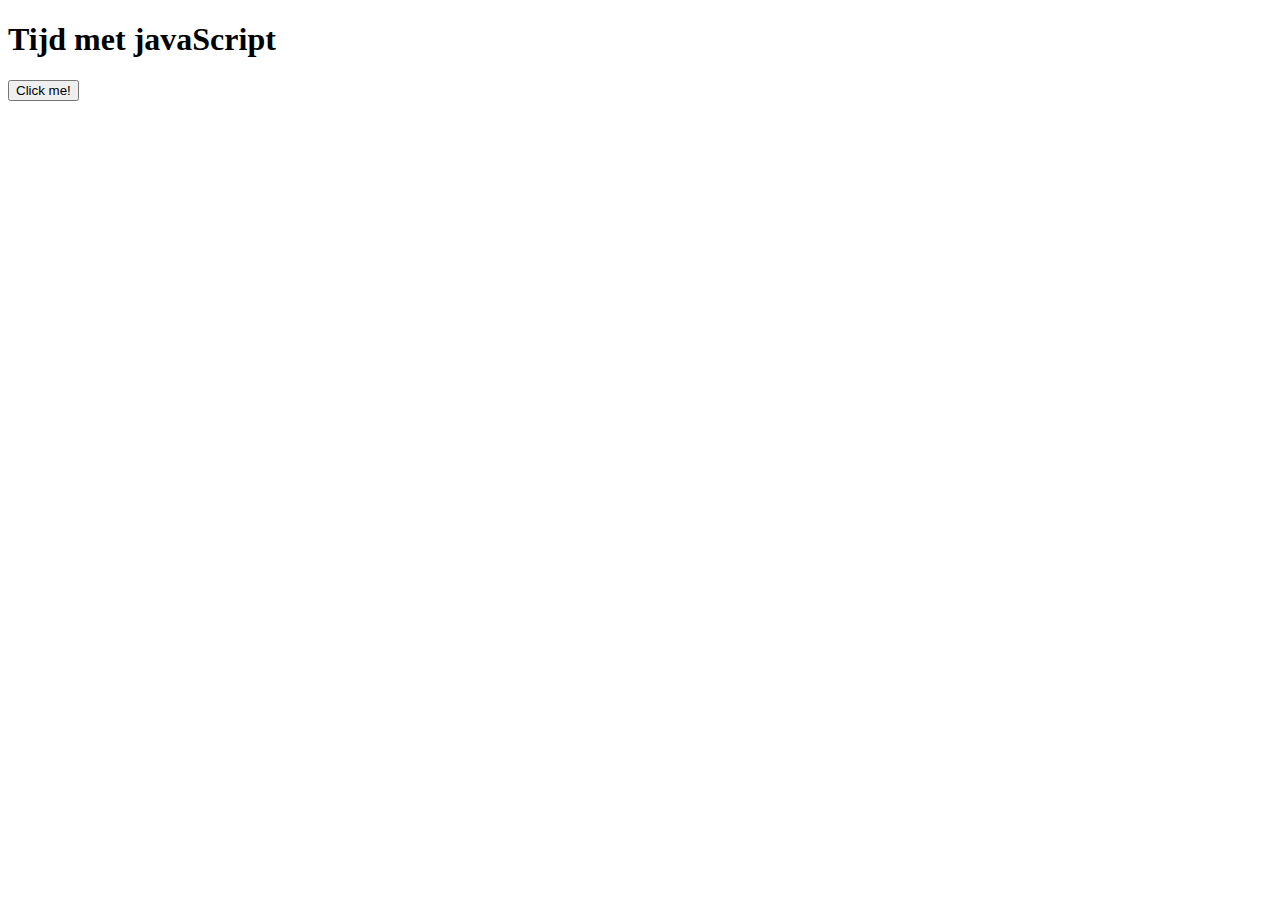
<file: JSB2L1_TijdMetJavascript/index.html>
<!doctype html>
<html>
<head>
  <meta charset="utf-8">
  <title>Goedemorgen</title>
</head>

<body>
  <h1>Tijd met javaScript</h1>
  <input type="button" value="Click me!" id="mijnButton"/>
  <script>
   let mijnButton = document.getElementById("mijnButton")
   mijnButton.addEventListener("click", ()=>{
       let datum = new Date();//datum is de date
       window.alert(datum + "\nHello world! My name is Amber and I'm a 1st year software developer student.")
       })
  </script>
</body>
</html>
</file>
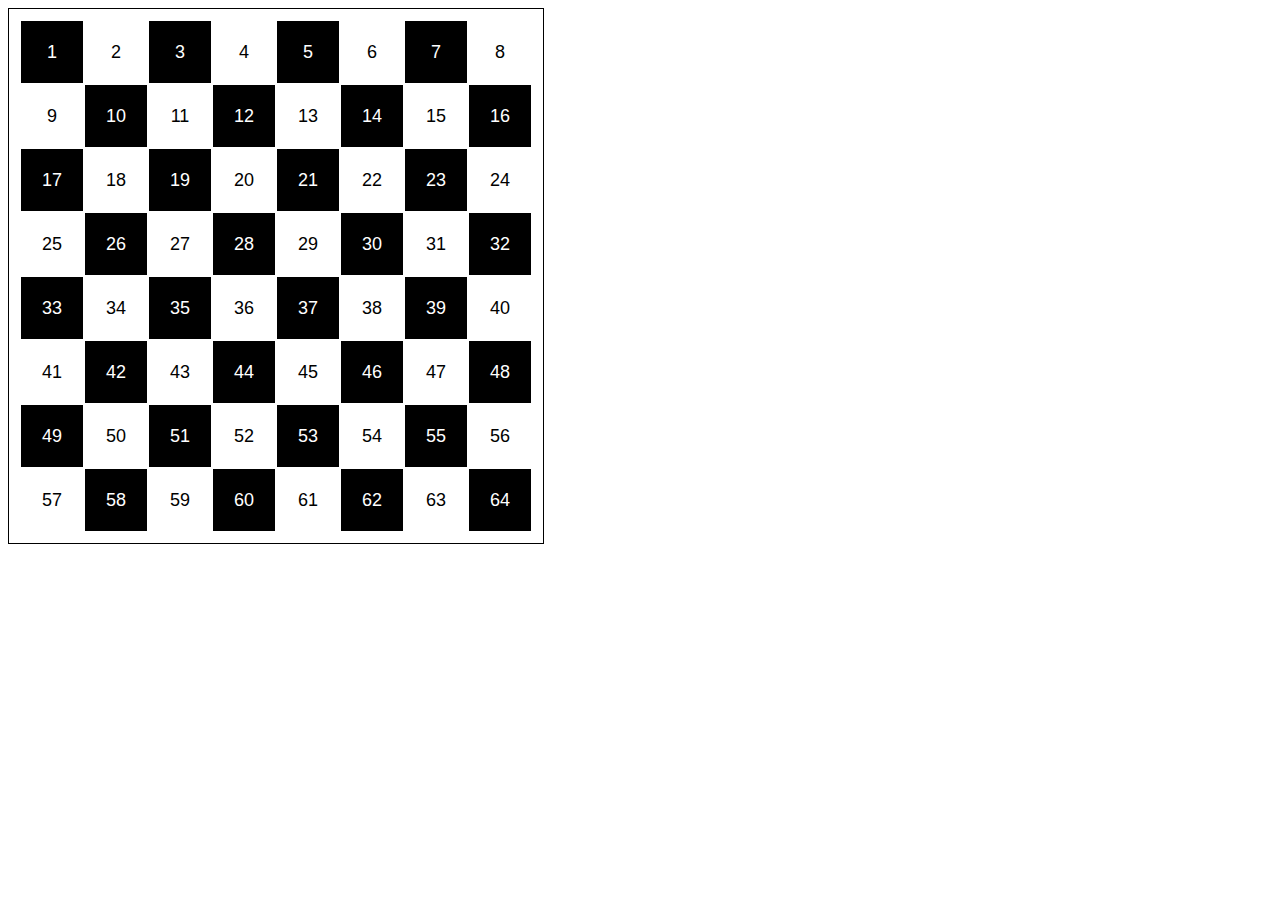
<file: JSB2L2_Checkerboard/index.html>
<!DOCTYPE html>
<html lang="en">
<head>
    <meta charset="UTF-8">
    <meta name="viewport" content="width=device-width, initial-scale=1.0">
    <title>checkerboard</title>
    <link rel="stylesheet" href="style.css">
</head>
<body>
    <table id="table">
        <tr>
          <th class="black">1</th>
          <th class="white">2</th>
          <th class="black">3</th>
          <th class="white">4</th>
          <th class="black">5</th>
          <th class="white">6</th>
          <th class="black">7</th>
          <th class="white">8</th>
        </tr>

        <tr>
            <th class="white">9</th>
            <th class="black">10</th>
            <th class="white">11</th>
            <th class="black">12</th>
            <th class="white">13</th>
            <th class="black">14</th>
            <th class="white">15</th>
            <th class="black">16</th>
        </tr>

        <tr>
            <th class="black">17</th>
            <th class="white">18</th>
            <th class="black">19</th>
            <th class="white">20</th>
            <th class="black">21</th>
            <th class="white">22</th>
            <th class="black">23</th>
            <th class="white">24</th>
        </tr>

        <tr>
            <th class="white">25</th>
            <th class="black">26</th>
            <th class="white">27</th>
            <th class="black">28</th>
            <th class="white">29</th>
            <th class="black">30</th>
            <th class="white">31</th>
            <th class="black">32</th>
        </tr>

        <tr>
            <th class="black">33</th>
            <th class="white">34</th>
            <th class="black">35</th>
            <th class="white">36</th>
            <th class="black">37</th>
            <th class="white">38</th>
            <th class="black">39</th>
            <th class="white">40</th>
        </tr>

        <tr>
            <th class="white">41</th>
            <th class="black">42</th>
            <th class="white">43</th>
            <th class="black">44</th>
            <th class="white">45</th>
            <th class="black">46</th>
            <th class="white">47</th>
            <th class="black">48</th>
        </tr>
        <tr>
            <th class="black">49</th>
            <th class="white">50</th>
            <th class="black">51</th>
            <th class="white">52</th>
            <th class="black">53</th>
            <th class="white">54</th>
            <th class="black">55</th>
            <th class="white">56</th>
        </tr>
        <tr>
            <th class="white">57</th>
            <th class="black">58</th>
            <th class="white">59</th>
            <th class="black">60</th>
            <th class="white">61</th>
            <th class="black">62</th>
            <th class="white">63</th>
            <th class="black">64</th>
        </tr>
      </table>
</body>
</html>
</file>
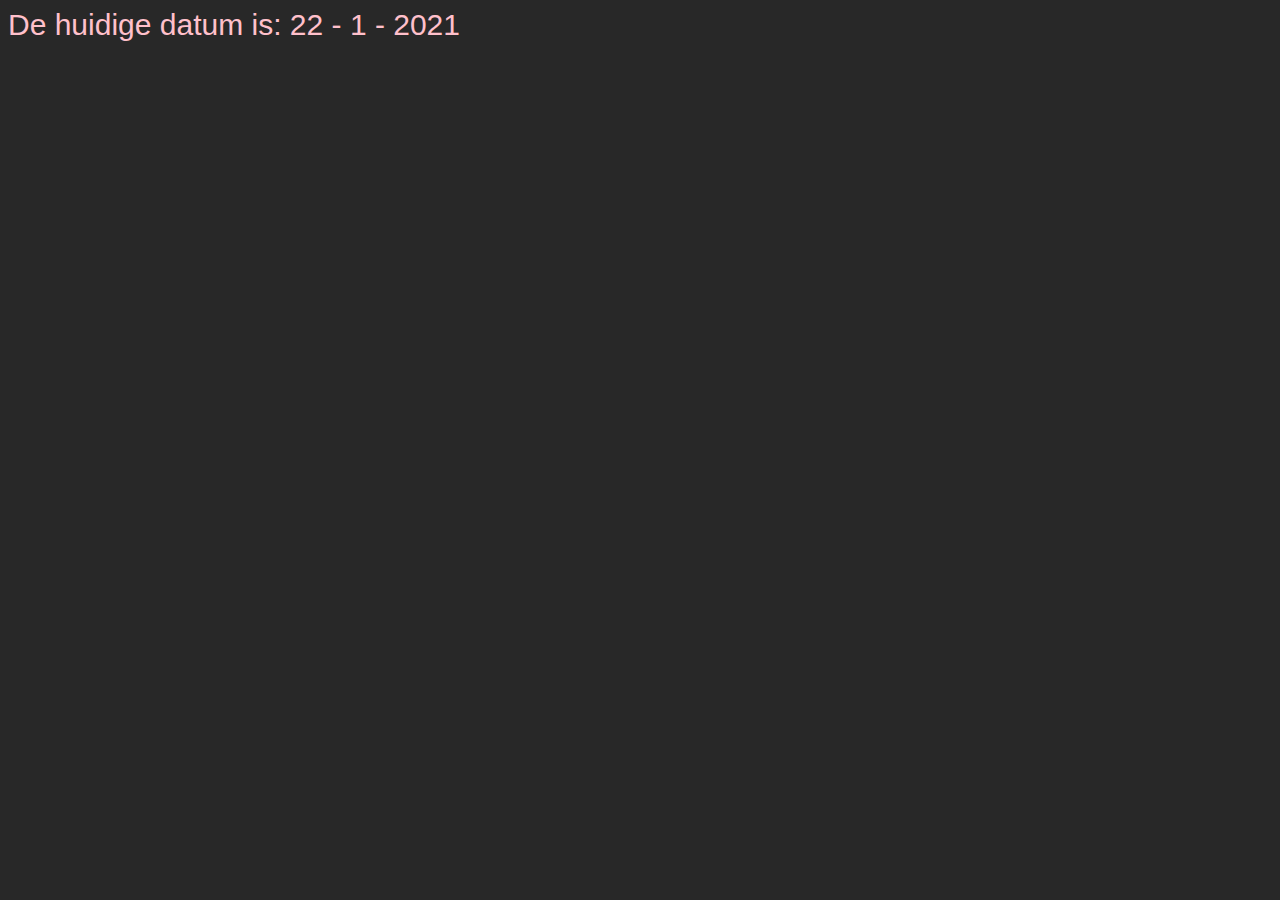
<file: JSB2L3_DoDateDisplay/index.html>
<!DOCTYPE html>
<html lang="en">

<head>
    <meta charset="UTF-8">
    <meta name="viewport" content="width=device-width, initial-scale=1.0">
    <title>Huidige Datum</title>
    <link rel="stylesheet" href="style.css">
    <script>
        function toonDatum() {
            let geboortedatum = new Date('2021-01-22')
            let dagDiv = document.getElementById("dag");
            let maandDiv = document.getElementById("maand");
            let jaarDiv = document.getElementById("jaar");

            dagDiv.innerHTML = geboortedatum.getDate();
            maandDiv.innerHTML = geboortedatum.getMonth() + 1;
            jaarDiv.innerHTML = geboortedatum.getFullYear();

        }

        document.addEventListener("DOMContentLoaded", toonDatum)
    </script>
</head>

<body>
    De huidige datum is:
    <div id="dag"></div> -
    <div id="maand"></div> -
    <div id="jaar"></div>
</body>

</html>
</file>
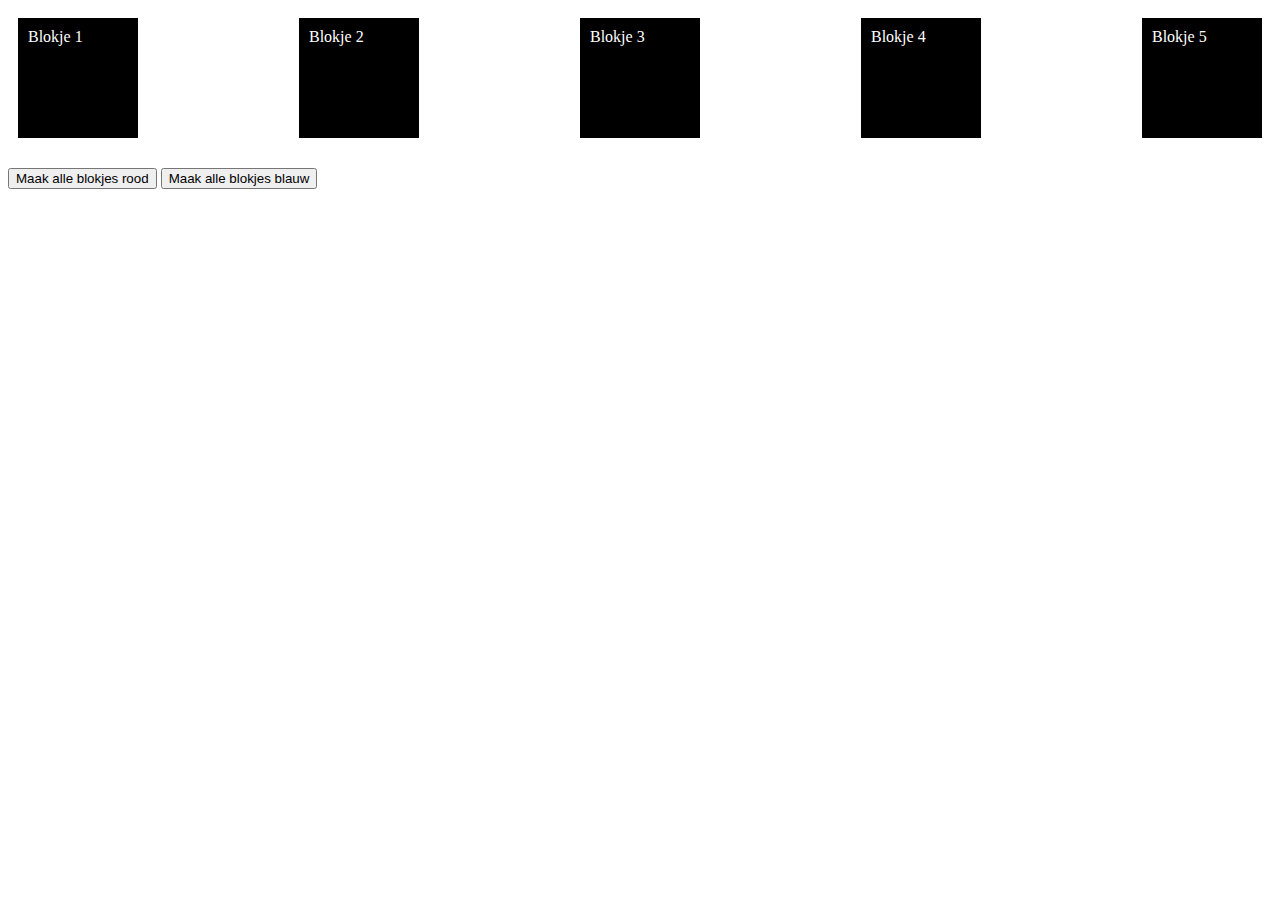
<file: JSB2L4_TakeControl/index.html>
<!DOCTYPE html>
<html lang="en">

<head>
    <meta charset="UTF-8" />
    <meta name="viewport" content="width=device-width, initial-scale=1.0" />
    <title>Document</title>
    <link rel="stylesheet" href="style.css">
    <script>
        // Alvast de variabele blokken en button 1 declareren die we zo gaan gebruiken
        let alleBlokjes, button1, button2;

        // Dit is de start function. Roep deze aan als alles is geladen
        let start = () => {
            alleBlokjes = document.querySelectorAll(".blokjes div");

            button1 = document.getElementById("knop1");
            button1.addEventListener("click", maakRood);

            button2 = document.getElementById("knop2");
            button2.addEventListener("click", maakBlauw);
            //button2 = ....
        };

        let maakRood = () => {
            console.log("hallo")
            for (let i = 0; i < alleBlokjes.length; i++) {
                let ditBlokje = alleBlokjes[i];
                ditBlokje.className = "blokje--rood";
            }
        };

        let maakBlauw = () => {
            for (let i = 0; i < alleBlokjes.length; i++) {
                let ditBlokje = alleBlokjes[i];
                ditBlokje.className = "blokje--blauw";
            }
        };

        // Dit wordt uitgevoerd als de pagina helemaal geladen is
        document.addEventListener("DOMContentLoaded", start );
    </script>
</head>

<body>
    <section class="blokjes">
        <div>Blokje 1</div>
        <div>Blokje 2</div>
        <div>Blokje 3</div>
        <div>Blokje 4</div>
        <div>Blokje 5</div>
    </section>
    <button id="knop1">Maak alle blokjes rood</button>
    <button id="knop2">Maak alle blokjes blauw</button>
</body>

</html>
</file>
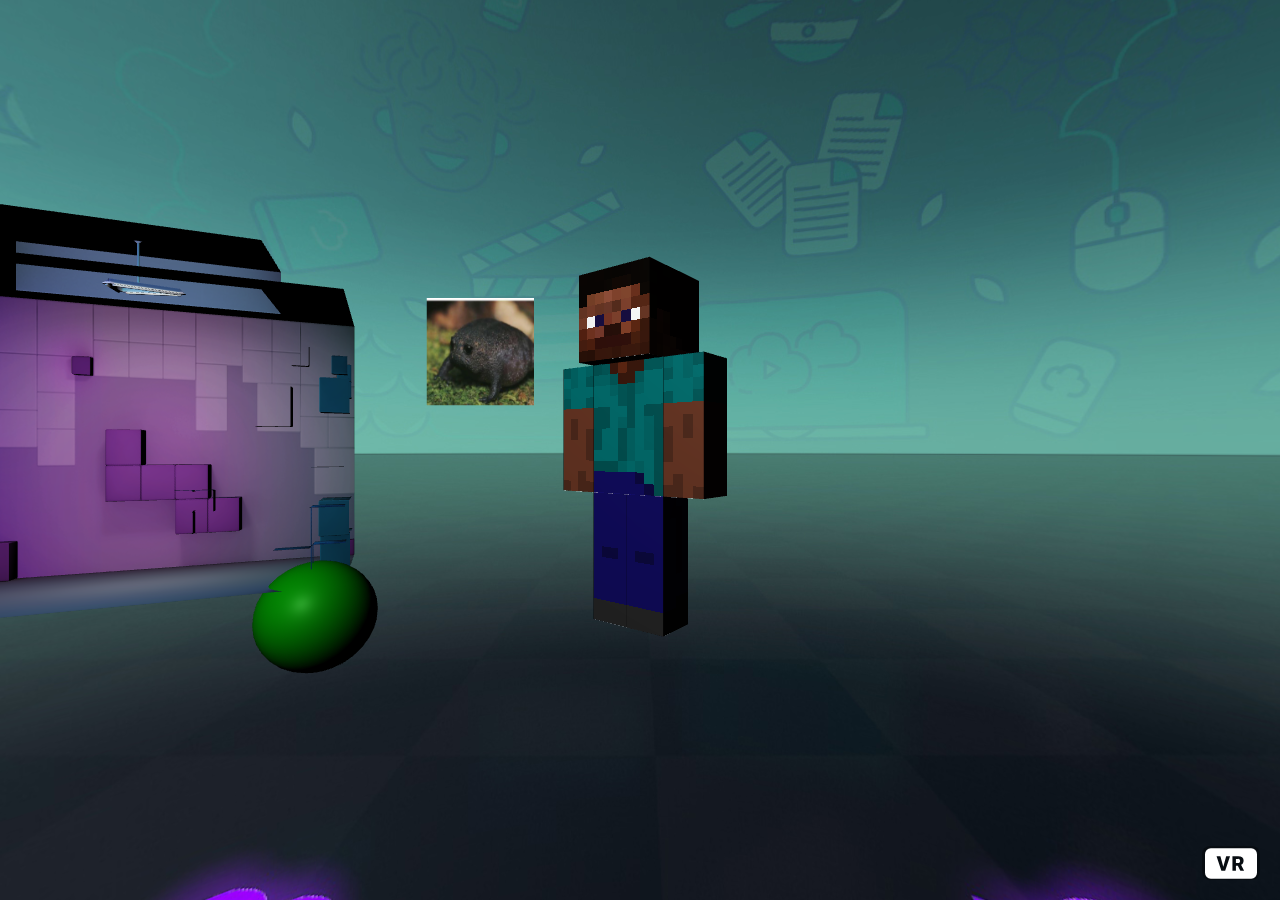
<file: JSB2L4_WebXRDemo/index.html>
<!DOCTYPE html>
<html>
  <head>
    <title>Ma WebXR voorbeeld -> fullscreen</title>
    <script src="library/aframe.js"></script>
    <script src="library/ma-webxr.js" defer></script>
    <script src="app.js" defer></script>
  </head>
  <body>
  <!-- Hier begint het WebXR component -->
  <a-scene background="color: white"></a-scene>
  <!-- Hier eindigt het WebXR component -->
  </body>
</html>
</file>
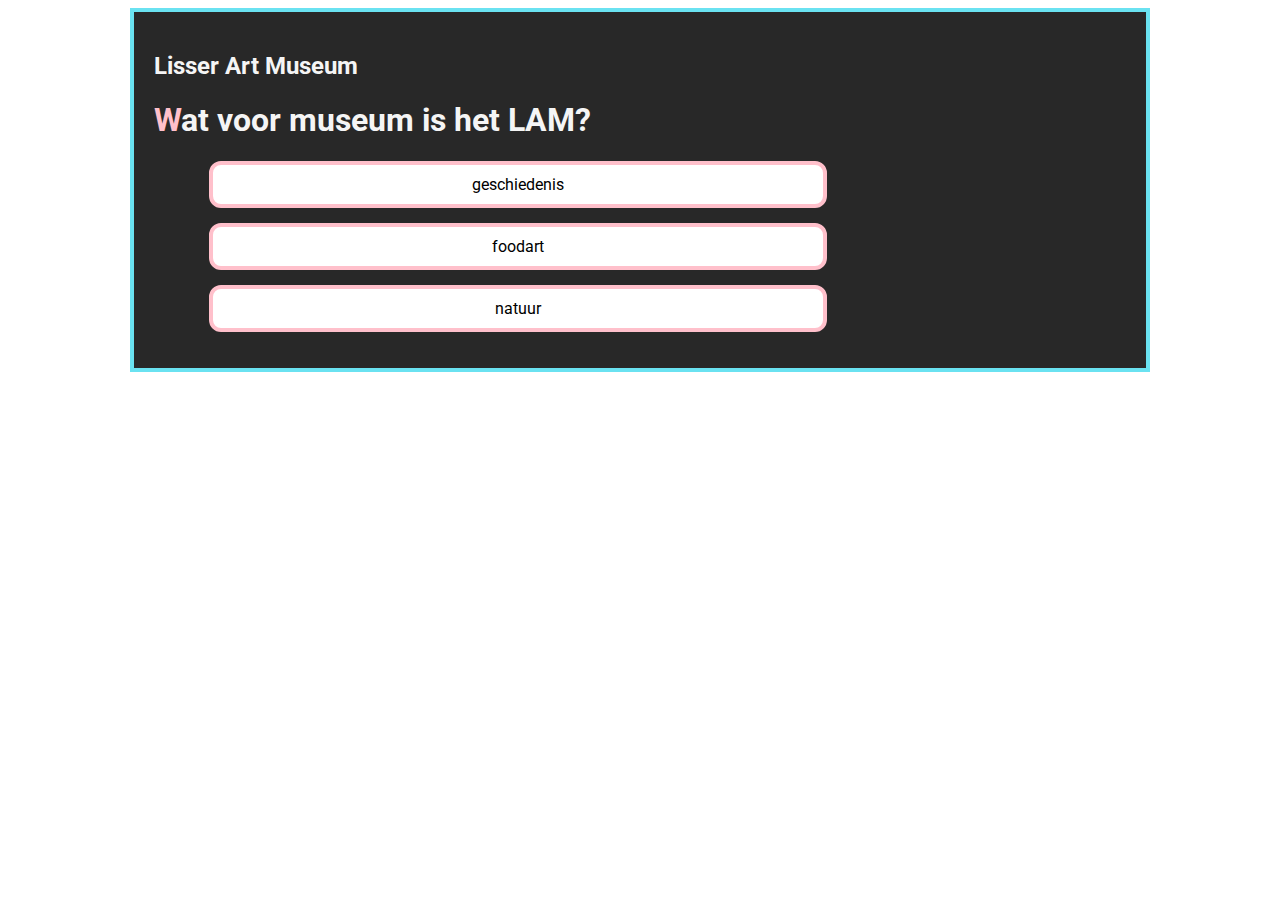
<file: JSB2L5_Quiz/index.html>
<!DOCTYPE html>
<html>
  <head>
    <meta charset="utf-8">
    <link rel="stylesheet" href="style.css">
    <link rel="preconnect" href="https://fonts.gstatic.com">
    <link href="https://fonts.googleapis.com/css2?family=Roboto&display=swap" rel="stylesheet"> 
    <title>quiz</title>
    <script src = "./quiz1.js"></script>
    <script src = "./quiz2.js"></script>
    <script src="./script.js" defer></script>
  </head>
  <body>
    <div class="wrapper" id="quizWrapper">
      <div class="questionBox" id="questionBox">
          <h2 class="quizTitle" id="quizTitle"></h2>
          <h1 class="myQuestion" id="myQuestion"></h1>
          <ul class="myAnswer" id="myAnswer"></ul>
      </div>
      <div class="resultBox" id="resultBox">Eide!</div>
      <button id="restart">Start de volgende quiz!</button>
    </div>
  </body>
</html>
</file>
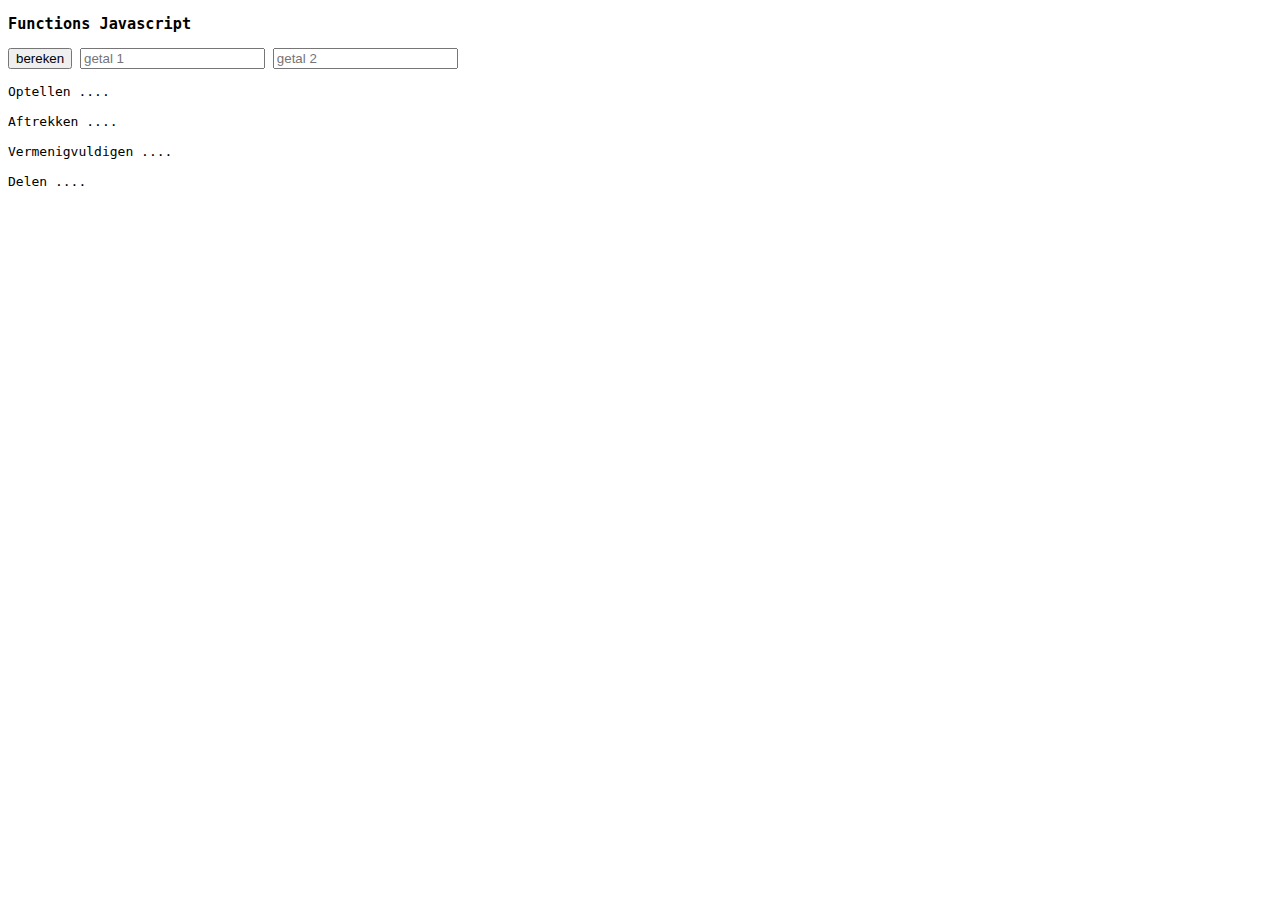
<file: JSB2L2_ClassesEnStyles/start1.html>
<!doctype html>
<html>
    <head>
        <meta charset="utf-8">
        <title>Functions</title>
        <style>body{ font-family: monospace;} </style>
    </head>

    <body>
        <h3>Functions Javascript</h3>
        <!-- input -->
        <input type="button" value="bereken" id="mijnButton">
        <input type="text" id="getal1" placeholder="getal 1">  
        <input type="text" id="getal2" placeholder="getal 2">
        <!-- output -->
        <br><br>
        Optellen <span id = "optellen">....</span>
        <br><br>
        Aftrekken <span id = "aftrekken">....</span>
        <br><br>
        Vermenigvuldigen <span id = "vermenigvuldigen">....</span>
        <br><br>
        Delen <span id = "delen">....</span>
        <!-- javascript -->       
        <script src="script1.js"></script>
    </body>
</html>
</file>
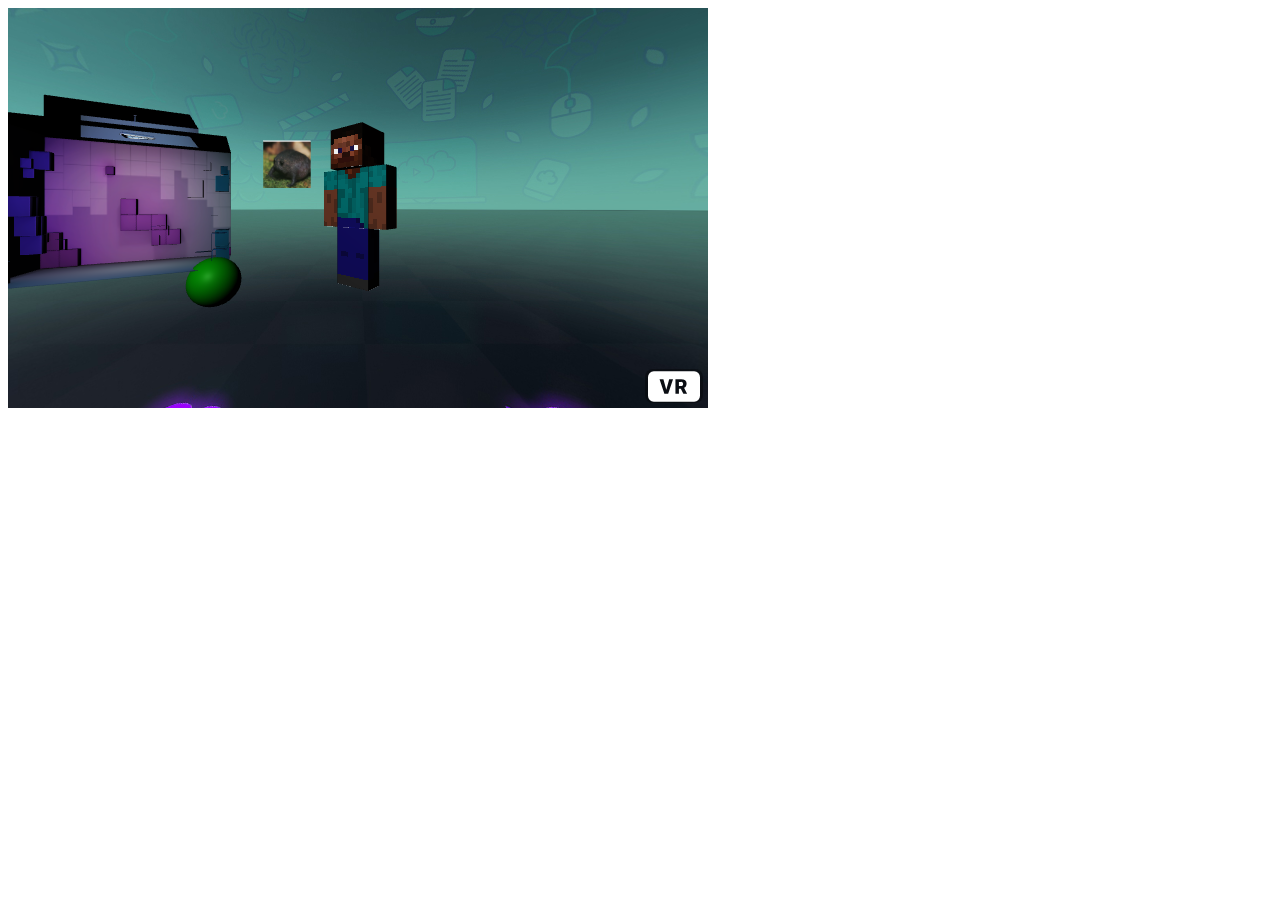
<file: JSB2L4_WebXRDemo/index-voorbeeld-in-pagina.html>
<!DOCTYPE html>
<html>
  <head>
    <title>Ma WebXR voorbeeld -> in pagina verwerkt</title>
    <script src="library/aframe.js"></script>
    <script src="library/ma-webxr.js" defer></script>
    <script src="app.js" defer></script>
    <style>
      a-scene {
        width:700px;
        height:400px;
      }
    </style>
  </head>
  <body>
  <!-- Hier begint het WebXR component -->
  <a-scene background="color: white" embedded></a-scene>
  <!-- Hier eindigt het WebXR component -->
  </body>
</html>
</file>
<file: JSB2L2_Checkerboard/style.css>
#table {
    border: 1px solid black;
    padding: 10px;
}

.black {
    background-color: black;
    color: white;
    font-family: Helvetica;
    font-size: 18px;
    font-weight: normal;
    width: 60px;
    height: 60px;
}

.white {
    background-color: white;
    color: black;
    font-family: Helvetica;
    font-size: 18px;
    font-weight: normal;
    width: 60px;
    height: 60px;
}
</file>
<file: JSB2L3_DoDateDisplay/style.css>
body {
    font-size: 30px;
    color: pink;
    background-color: #282828;
    font-family: Arial, Helvetica, sans-serif;
}

div {
    display: inline;
}
</file>
<file: JSB2L4_TakeControl/style.css>
.blokjes {
    display: flex;
    justify-content: space-between;
    flex-wrap: wrap;
    margin-bottom: 20px;
}

div {
    width: 100px;
    height: 100px;
    color: #ffffff;
    background-color: #000000;
    padding: 10px;
    margin: 10px;
}

.blokje--rood {
    color: #ffffff;
    background-color: #ff0000;
}

.blokje--blauw {
    color: #ffffff;
    background-color: #0000ff;
}
</file>
<file: JSB2L5_Quiz/style.css>
@keyframes goodAnswerAnimation {
    from {background-color: pink;}
    to {background-color: lightgreen;}
}
@keyframes wrongAnswerAnimation {
    from {background-color: pink;}
    to {background-color: red;}
}
@keyframes newQuestion {
  from { opacity: 0; }
  to   { opacity: 1; }
}
body{
  background-color: white;
  font-family: 'Roboto', sans-serif;
}
.wrapper{
  overflow: hidden;
  width: 80%;
  margin: auto;
  border: 4px solid rgb(106, 226, 241);
  background-color: #282828;
}
.quizTitle {
  color: whitesmoke;
}
.myQuestion  {
  color: whitesmoke;
}
.myQuestion::first-letter{
  color: pink;
}
.questionBox, .resultBox {
  padding: 20px;
  width: 80%;
  margin-left:0px;
}
.questionBox-new{
  padding: 20px;
  width: 80%;
  margin-left:0px;
  animation-name: newQuestion;
  animation-duration: 3s;
}

.myAnswer{
  width: 80%;
  text-align: center;
}
.answer{
  list-style-type: none;
  padding: 10px;
  background-color:white;
  border:4px solid pink;
  border-radius: 12px;
  margin: 15px;
}
.answer:hover{
  background-color: pink;
  cursor: pointer;
}
.right {
  padding: 10px;
  color:white;
  border:4px solid lightgreen;
  border-radius: 12px;
  margin: 5px;
  background-color: lightgreen;
  animation-name: goodAnswerAnimation;
  animation-duration: 2s;
}
.wrong{
  padding: 10px;
  color:white;
  border:4px solid red;
  border-radius: 12px;
  margin: 5px;
  background-color: red;
  animation-name: wrongAnswerAnimation;
  animation-duration: 2s;
}

#restart {
  display: none;
}
</file>
